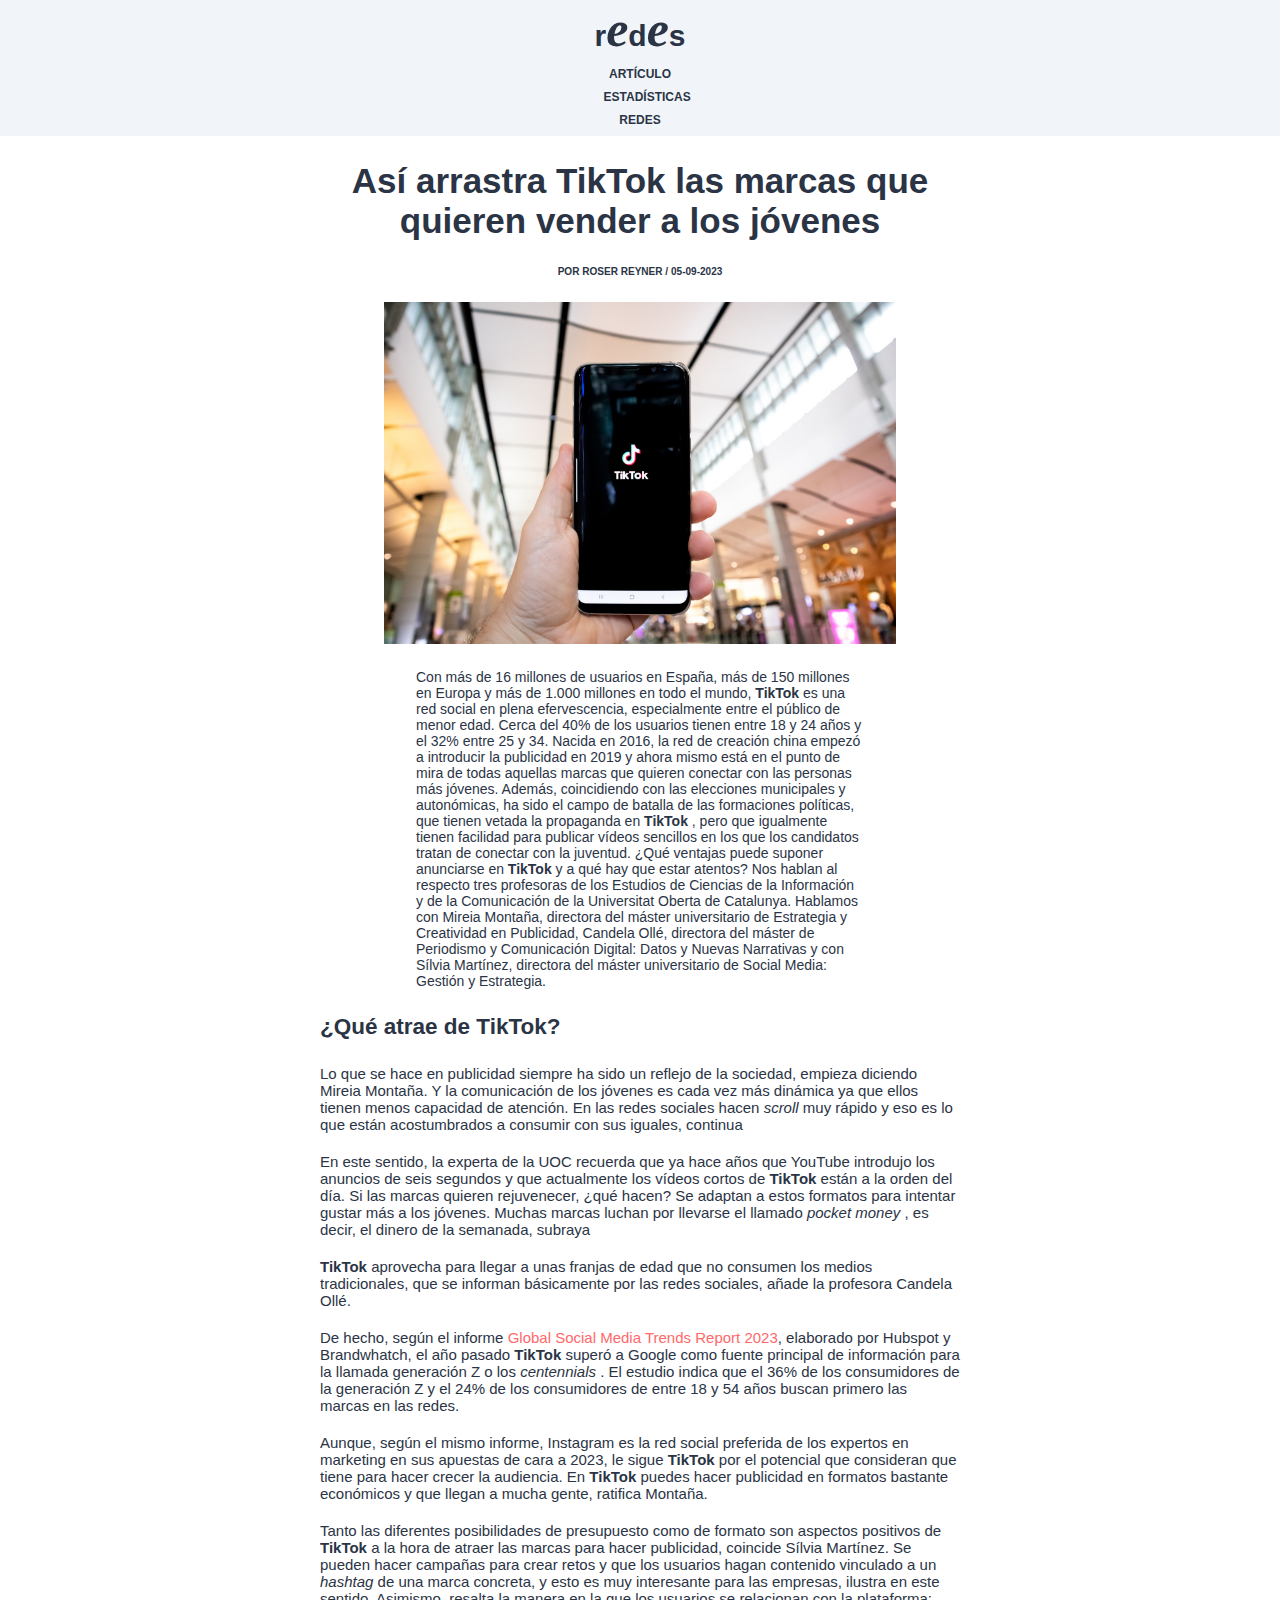
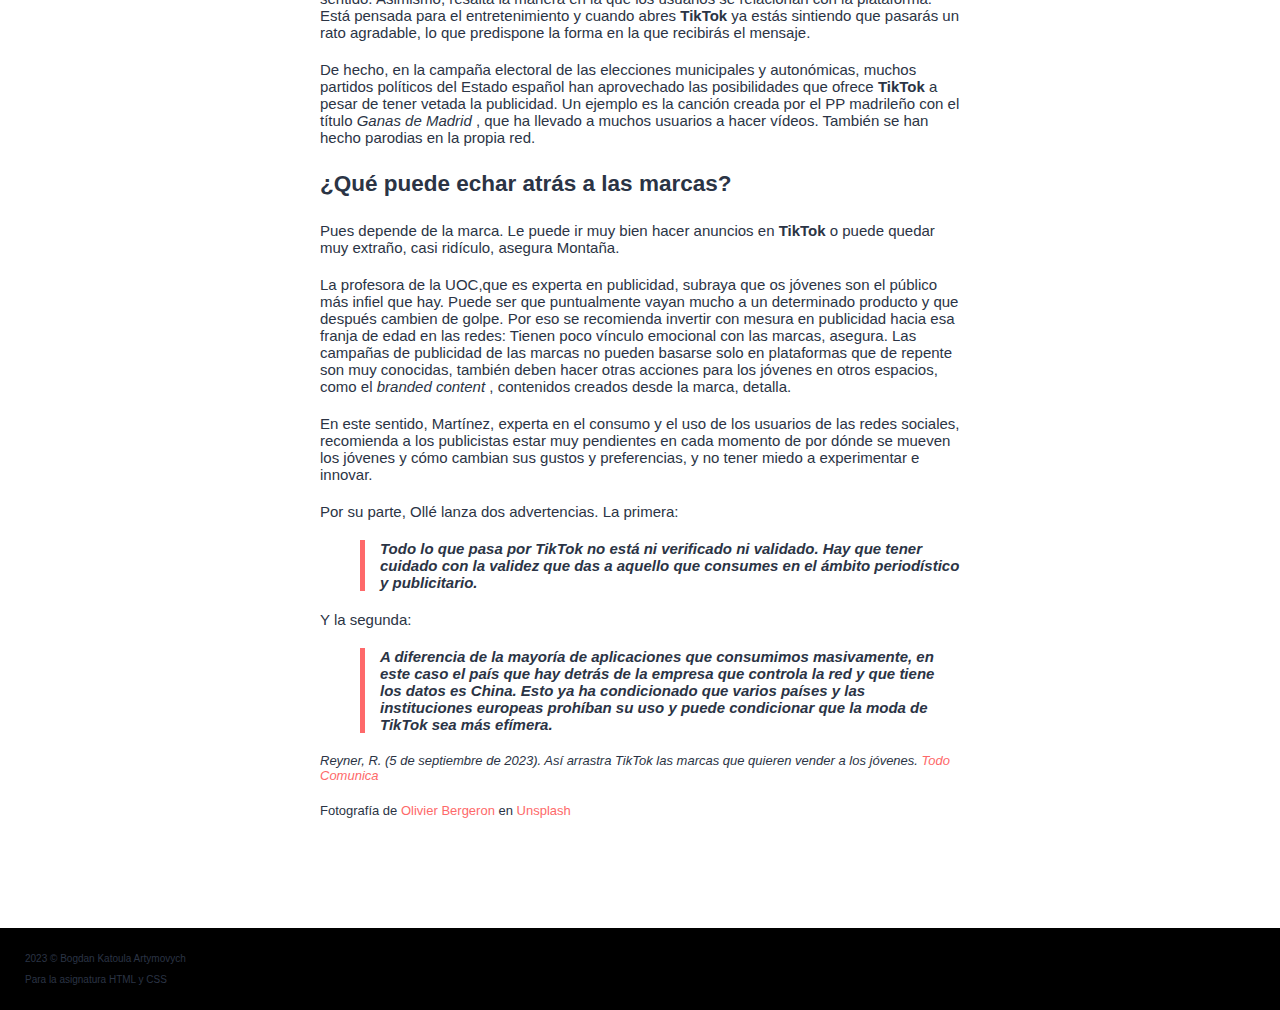
<file: index.html>
<!DOCTYPE html>
<html lang="en">
  <head>
    <meta charset="UTF-8" />
    <meta name="viewport" content="width=device-width, initial-scale=1.0" />
    <link rel="stylesheet" href="./css/estilos.css" />
    <title>Artículo</title>
  </head>
  <body>
    <header>
      <nav>
        <p class="nav__title">
          <a href="./index.html"
            >r<span class="nav__title--special">e</span>d<span
              class="nav__title--special"
              >e</span
            >s</a
          >
        </p>
        <ul class="nav__menu">
          <li class="nav__menu--element">
            <a href="./index.html">ARTÍCULO</a>
          </li>
          <li class="nav__menu--element">
            <a href="./estadisticas.html">ESTADÍSTICAS</a>
          </li>
          <li class="nav__menu--element"><a href="./redes.html">REDES</a></li>
        </ul>
      </nav>
    </header>
    <main>
      <div class="content">
        <section>
          <h1>
            Así arrastra TikTok las marcas que quieren vender a los jóvenes
          </h1>
          <h6>POR ROSER REYNER / 05-09-2023</h6>
          <img class="imgTiktok" src="./img/hero-image.jpg" alt="TikTok" />
          <article class="article1">
            Con más de 16 millones de usuarios en España, más de 150 millones en
            Europa y más de 1.000 millones en todo el mundo,
            <strong> TikTok </strong> es una red social en plena efervescencia,
            especialmente entre el público de menor edad. Cerca del 40% de los
            usuarios tienen entre 18 y 24 años y el 32% entre 25 y 34. Nacida en
            2016, la red de creación china empezó a introducir la publicidad en
            2019 y ahora mismo está en el punto de mira de todas aquellas marcas
            que quieren conectar con las personas más jóvenes. Además,
            coincidiendo con las elecciones municipales y autonómicas, ha sido
            el campo de batalla de las formaciones políticas, que tienen vetada
            la propaganda en <strong> TikTok </strong>, pero que igualmente
            tienen facilidad para publicar vídeos sencillos en los que los
            candidatos tratan de conectar con la juventud. ¿Qué ventajas puede
            suponer anunciarse en <strong> TikTok </strong> y a qué hay que
            estar atentos? Nos hablan al respecto tres profesoras de los
            Estudios de Ciencias de la Información y de la Comunicación de la
            Universitat Oberta de Catalunya. Hablamos con Mireia Montaña,
            directora del máster universitario de Estrategia y Creatividad en
            Publicidad, Candela Ollé, directora del máster de Periodismo y
            Comunicación Digital: Datos y Nuevas Narrativas y con Sílvia
            Martínez, directora del máster universitario de Social Media:
            Gestión y Estrategia.
          </article>
        </section>
        <section>
          <article>
            <h2>¿Qué atrae de TikTok?</h2>
            <p>
              Lo que se hace en publicidad siempre ha sido un reflejo de la
              sociedad, empieza diciendo Mireia Montaña. Y la comunicación de
              los jóvenes es cada vez más dinámica ya que ellos tienen menos
              capacidad de atención. En las redes sociales hacen
              <em> scroll </em> muy rápido y eso es lo que están acostumbrados a
              consumir con sus iguales, continua
            </p>
            <p>
              En este sentido, la experta de la UOC recuerda que ya hace años
              que YouTube introdujo los anuncios de seis segundos y que
              actualmente los vídeos cortos de <strong> TikTok </strong> están a
              la orden del día. Si las marcas quieren rejuvenecer, ¿qué hacen?
              Se adaptan a estos formatos para intentar gustar más a los
              jóvenes. Muchas marcas luchan por llevarse el llamado
              <em> pocket money </em>, es decir, el dinero de la semanada,
              subraya
            </p>
            <p>
              <strong> TikTok </strong> aprovecha para llegar a unas franjas de
              edad que no consumen los medios tradicionales, que se informan
              básicamente por las redes sociales, añade la profesora Candela
              Ollé.
            </p>
            <p>
              De hecho, según el informe
              <a
                href="https://offers.hubspot.com/social-media-trends-report?hubs_post-cta=anchor&hubs_post=blog.hubspot.com%2Fmarketing%2Fhubspot-blog-social-media-marketing-report&hubs_signup-url=blog.hubspot.com%2Fmarketing%2Fhubspot-blog-social-media-marketing-report&hubs_signup-cta=cta_button&hsCtaTracking=3dc1dfd9-2cb4-4498-8c57-19dbb5671820%7C1758cda9-adcb-40f3-a7c5-4480017a2815"
                >Global Social Media Trends Report 2023</a
              >, elaborado por Hubspot y Brandwhatch, el año pasado
              <strong> TikTok </strong> superó a Google como fuente principal de
              información para la llamada generación Z o los
              <em> centennials </em>. El estudio indica que el 36% de los
              consumidores de la generación Z y el 24% de los consumidores de
              entre 18 y 54 años buscan primero las marcas en las redes.
            </p>
            <p>
              Aunque, según el mismo informe, Instagram es la red social
              preferida de los expertos en marketing en sus apuestas de cara a
              2023, le sigue <strong> TikTok </strong> por el potencial que
              consideran que tiene para hacer crecer la audiencia. En
              <strong> TikTok </strong> puedes hacer publicidad en formatos
              bastante económicos y que llegan a mucha gente, ratifica Montaña.
            </p>
            <p>
              Tanto las diferentes posibilidades de presupuesto como de formato
              son aspectos positivos de <strong> TikTok </strong> a la hora de
              atraer las marcas para hacer publicidad, coincide Sílvia Martínez.
              Se pueden hacer campañas para crear retos y que los usuarios hagan
              contenido vinculado a un <em> hashtag </em> de una marca concreta,
              y esto es muy interesante para las empresas, ilustra en este
              sentido. Asimismo, resalta la manera en la que los usuarios se
              relacionan con la plataforma: Está pensada para el entretenimiento
              y cuando abres <strong> TikTok </strong> ya estás sintiendo que
              pasarás un rato agradable, lo que predispone la forma en la que
              recibirás el mensaje.
            </p>
            <p>
              De hecho, en la campaña electoral de las elecciones municipales y
              autonómicas, muchos partidos políticos del Estado español han
              aprovechado las posibilidades que ofrece
              <strong> TikTok </strong> a pesar de tener vetada la publicidad.
              Un ejemplo es la canción creada por el PP madrileño con el título
              <em> Ganas de Madrid </em>, que ha llevado a muchos usuarios a
              hacer vídeos. También se han hecho parodias en la propia red.
            </p>
          </article>
        </section>
        <section>
          <article>
            <h2>¿Qué puede echar atrás a las marcas?</h2>
            <p>
              Pues depende de la marca. Le puede ir muy bien hacer anuncios en
              <strong> TikTok </strong> o puede quedar muy extraño, casi
              ridículo, asegura Montaña.
            </p>
            <p>
              La profesora de la UOC,que es experta en publicidad, subraya que
              os jóvenes son el público más infiel que hay. Puede ser que
              puntualmente vayan mucho a un determinado producto y que después
              cambien de golpe. Por eso se recomienda invertir con mesura en
              publicidad hacia esa franja de edad en las redes: Tienen poco
              vínculo emocional con las marcas, asegura. Las campañas de
              publicidad de las marcas no pueden basarse solo en plataformas que
              de repente son muy conocidas, también deben hacer otras acciones
              para los jóvenes en otros espacios, como el
              <em> branded content </em>, contenidos creados desde la marca,
              detalla.
            </p>
            <p>
              En este sentido, Martínez, experta en el consumo y el uso de los
              usuarios de las redes sociales, recomienda a los publicistas estar
              muy pendientes en cada momento de por dónde se mueven los jóvenes
              y cómo cambian sus gustos y preferencias, y no tener miedo a
              experimentar e innovar.
            </p>
            <p>Por su parte, Ollé lanza dos advertencias. La primera:</p>
            <p class="quote">
              <em
                ><strong>
                  Todo lo que pasa por TikTok no está ni verificado ni validado.
                  Hay que tener cuidado con la validez que das a aquello que
                  consumes en el ámbito periodístico y publicitario.</strong
                ></em
              >
            </p>
            <p>Y la segunda:</p>
            <p class="quote">
              <em
                ><strong>
                  A diferencia de la mayoría de aplicaciones que consumimos
                  masivamente, en este caso el país que hay detrás de la empresa
                  que controla la red y que tiene los datos es China. Esto ya ha
                  condicionado que varios países y las instituciones europeas
                  prohíban su uso y puede condicionar que la moda de TikTok sea
                  más efímera.</strong
                ></em
              >
            </p>
          </article>
        </section>
        <p class="bibliography">
          <em>
            Reyner, R. (5 de septiembre de 2023). Así arrastra TikTok las marcas
            que quieren vender a los jóvenes.

            <a href="https://blogs.uoc.edu/comunicacio/es">Todo Comunica</a></em
          >
        </p>
        <p class="bibliography">
          Fotografía de
          <a
            href="https://unsplash.com/es/@obergeron?utm_source=unsplash&utm_medium=referral&utm_content=creditCopyText"
            >Olivier Bergeron</a
          >
          en <a href="https://unsplash.com">Unsplash</a>
        </p>
      </div>
    </main>
    <footer>
      <ul>
        <li>2023 © Bogdan Katoula Artymovych</li>
        <li>Para la asignatura HTML y CSS</li>
      </ul>
    </footer>
  </body>
</html>
</file>
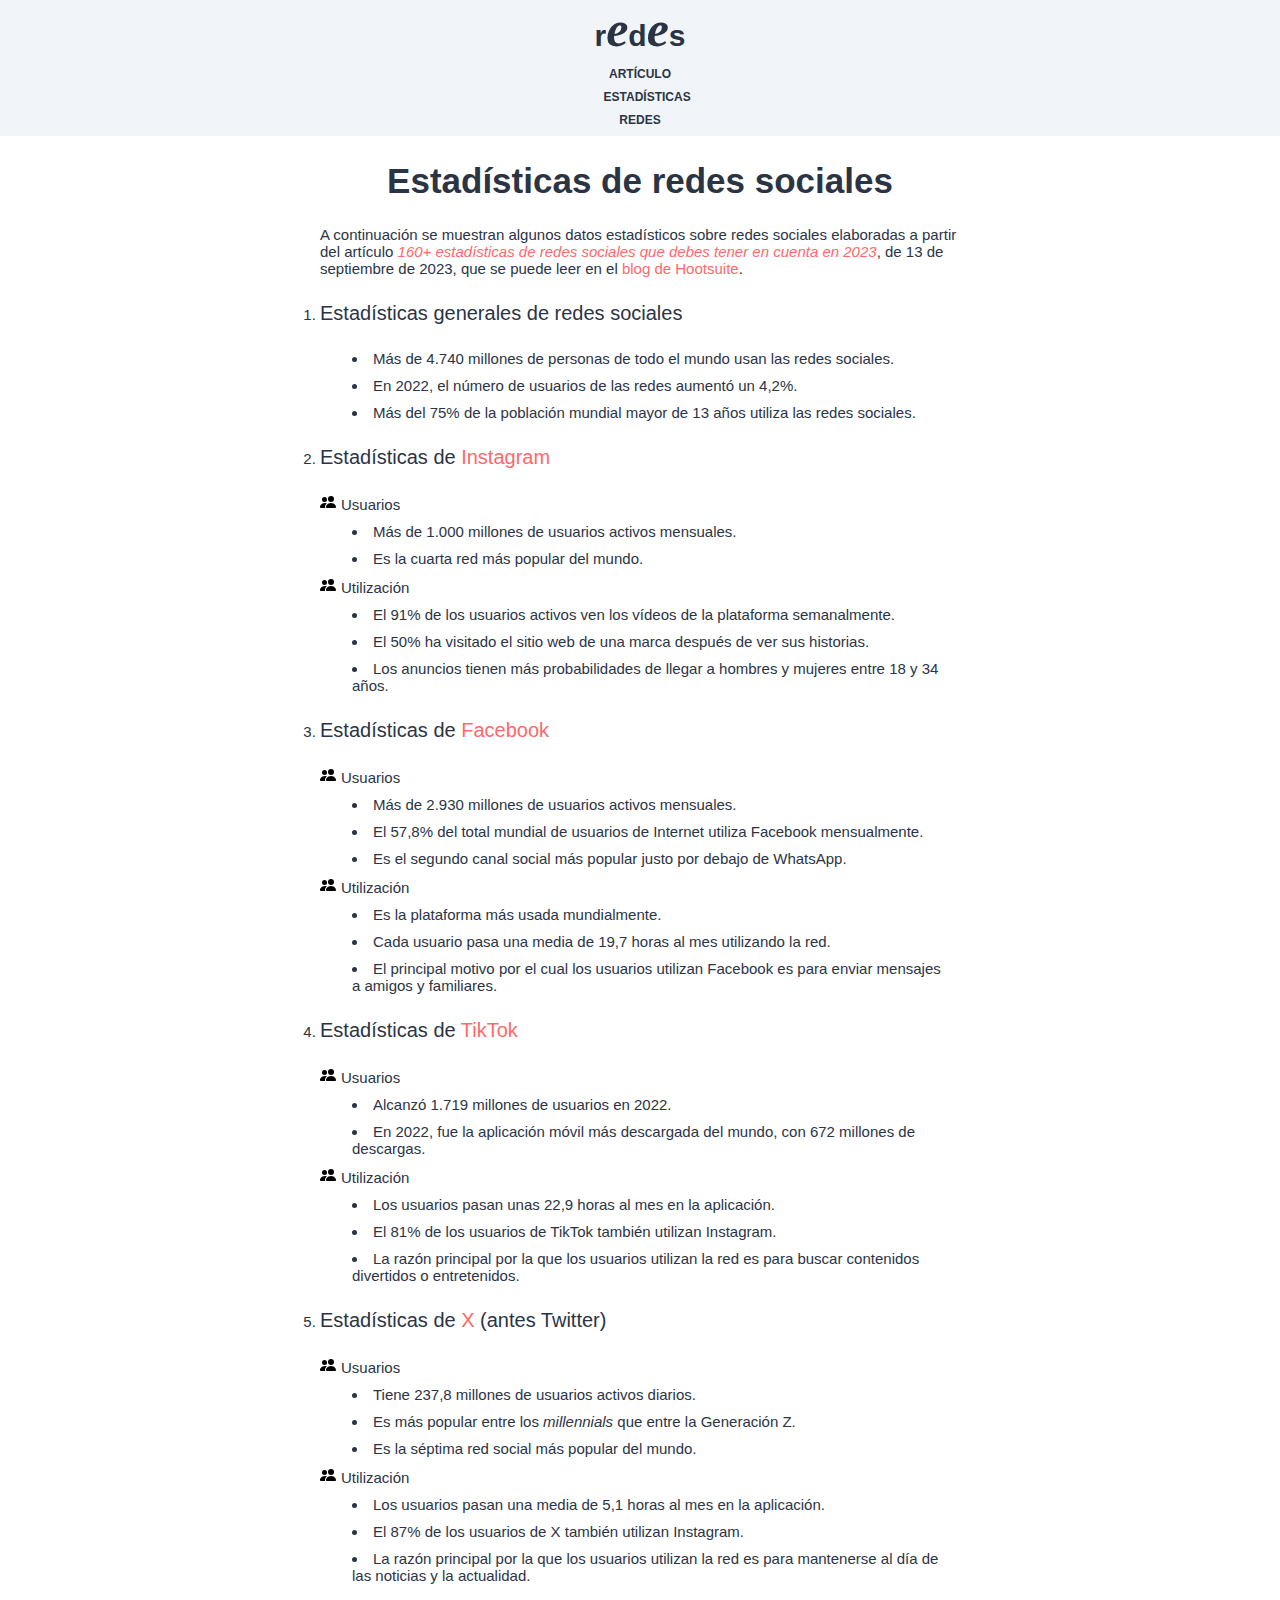
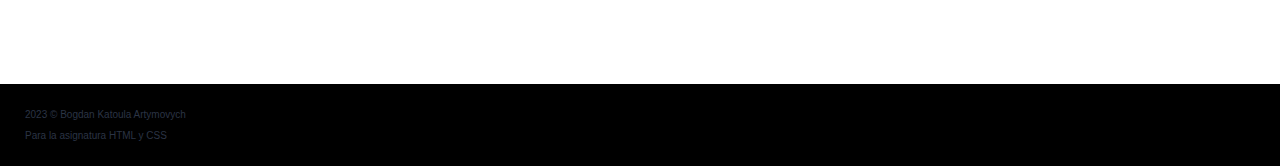
<file: estadisticas.html>
<!DOCTYPE html>
<html lang="en">
  <head>
    <meta charset="UTF-8" />
    <meta name="viewport" content="width=device-width, initial-scale=1.0" />
    <link rel="stylesheet" href="./css/estilos.css" />
    <title>Estadísticas</title>
  </head>
  <body>
    <header>
      <nav>
        <p class="nav__title">
          <a href="./index.html"
            >r<span class="nav__title--special">e</span>d<span
              class="nav__title--special"
              >e</span
            >s</a
          >
        </p>
        <ul class="nav__menu">
          <li class="nav__menu--element">
            <a href="./index.html">ARTÍCULO</a>
          </li>
          <li class="nav__menu--element">
            <a href="./estadisticas.html">ESTADÍSTICAS</a>
          </li>
          <li class="nav__menu--element"><a href="./redes.html">REDES</a></li>
        </ul>
      </nav>
    </header>
    <main>
      <div class="content">
        <h1>Estadísticas de redes sociales</h1>
        <p>
          A continuación se muestran algunos datos estadísticos sobre redes
          sociales elaboradas a partir del artículo
          <em
            ><a
              href="https://blog.hootsuite.com/es/125-estadisticas-de-redes-sociales/#Estadisticas_generales_de_redes_sociales"
              >160+ estadísticas de redes sociales que debes tener en cuenta en
              2023</a
            ></em
          >, de 13 de septiembre de 2023, que se puede leer en el
          <a href="https://blog.hootsuite.com/es/">blog de Hootsuite</a>.
        </p>
        <ol>
          <li><h3>Estadísticas generales de redes sociales</h3></li>
          <ul class="generalStats">
            <li>
              Más de 4.740 millones de personas de todo el mundo usan las redes
              sociales.
            </li>
            <li>
              En 2022, el número de usuarios de las redes aumentó un 4,2%.
            </li>
            <li>
              Más del 75% de la población mundial mayor de 13 años utiliza las
              redes sociales.
            </li>
          </ul>
          <li>
            <h3>
              Estadísticas de <a href="./redes.html#Instagram">Instagram</a>
            </h3>
            <ul>
              <li class="users">
                <span class="users__user">Usuarios</span>
                <ul class="generalStats">
                  <li>Más de 1.000 millones de usuarios activos mensuales.</li>
                  <li>Es la cuarta red más popular del mundo.</li>
                </ul>
              </li>
              <li class="uses">
                <span class="users__user">Utilización</span>
                <ul class="generalStats">
                  <li>
                    El 91% de los usuarios activos ven los vídeos de la
                    plataforma semanalmente.
                  </li>
                  <li>
                    El 50% ha visitado el sitio web de una marca después de ver
                    sus historias.
                  </li>
                  <li>
                    Los anuncios tienen más probabilidades de llegar a hombres y
                    mujeres entre 18 y 34 años.
                  </li>
                </ul>
              </li>
            </ul>
          </li>
          <li>
            <h3>
              Estadísticas de <a href="./redes.html#Facebook">Facebook</a>
            </h3>
            <ul>
              <li class="users">
                <span class="users__user">Usuarios</span>
                <ul class="generalStats">
                  <li>Más de 2.930 millones de usuarios activos mensuales.</li>
                  <li>
                    El 57,8% del total mundial de usuarios de Internet utiliza
                    Facebook mensualmente.
                  </li>
                  <li>
                    Es el segundo canal social más popular justo por debajo de
                    WhatsApp.
                  </li>
                </ul>
              </li>
              <li class="uses">
                <span class="users__user">Utilización</span>
                <ul class="generalStats">
                  <li>Es la plataforma más usada mundialmente.</li>
                  <li>
                    Cada usuario pasa una media de 19,7 horas al mes utilizando
                    la red.
                  </li>
                  <li>
                    El principal motivo por el cual los usuarios utilizan
                    Facebook es para enviar mensajes a amigos y familiares.
                  </li>
                </ul>
              </li>
            </ul>
          </li>
          <li>
            <h3>Estadísticas de <a href="./redes.html#TikTok">TikTok</a></h3>
            <ul>
              <li class="users">
                <span class="users__user">Usuarios</span>
                <ul class="generalStats">
                  <li>Alcanzó 1.719 millones de usuarios en 2022.</li>
                  <li>
                    En 2022, fue la aplicación móvil más descargada del mundo,
                    con 672 millones de descargas.
                  </li>
                </ul>
              </li>
              <li class="uses">
                <span class="users__user">Utilización</span>
                <ul class="generalStats">
                  <li>
                    Los usuarios pasan unas 22,9 horas al mes en la aplicación.
                  </li>
                  <li>
                    El 81% de los usuarios de TikTok también utilizan Instagram.
                  </li>
                  <li>
                    La razón principal por la que los usuarios utilizan la red
                    es para buscar contenidos divertidos o entretenidos.
                  </li>
                </ul>
              </li>
            </ul>
          </li>
          <li>
            <h3>
              Estadísticas de <a href="./redes.html#X">X</a> (antes Twitter)
            </h3>
            <ul>
              <li class="users">
                <span class="users__user">Usuarios</span>
                <ul class="generalStats">
                  <li>Tiene 237,8 millones de usuarios activos diarios.</li>
                  <li>
                    Es más popular entre los <em> millennials </em> que entre la
                    Generación Z.
                  </li>
                  <li>Es la séptima red social más popular del mundo.</li>
                </ul>
              </li>
              <li class="uses">
                <span class="users__user">Utilización</span>
                <ul class="generalStats">
                  <li>
                    Los usuarios pasan una media de 5,1 horas al mes en la
                    aplicación.
                  </li>
                  <li>
                    El 87% de los usuarios de X también utilizan Instagram.
                  </li>
                  <li>
                    La razón principal por la que los usuarios utilizan la red
                    es para mantenerse al día de las noticias y la actualidad.
                  </li>
                </ul>
              </li>
            </ul>
          </li>
        </ol>
      </div>
    </main>
    <footer>
      <ul>
        <li>2023 © Bogdan Katoula Artymovych</li>
        <li>Para la asignatura HTML y CSS</li>
      </ul>
    </footer>
  </body>
</html>
</file>
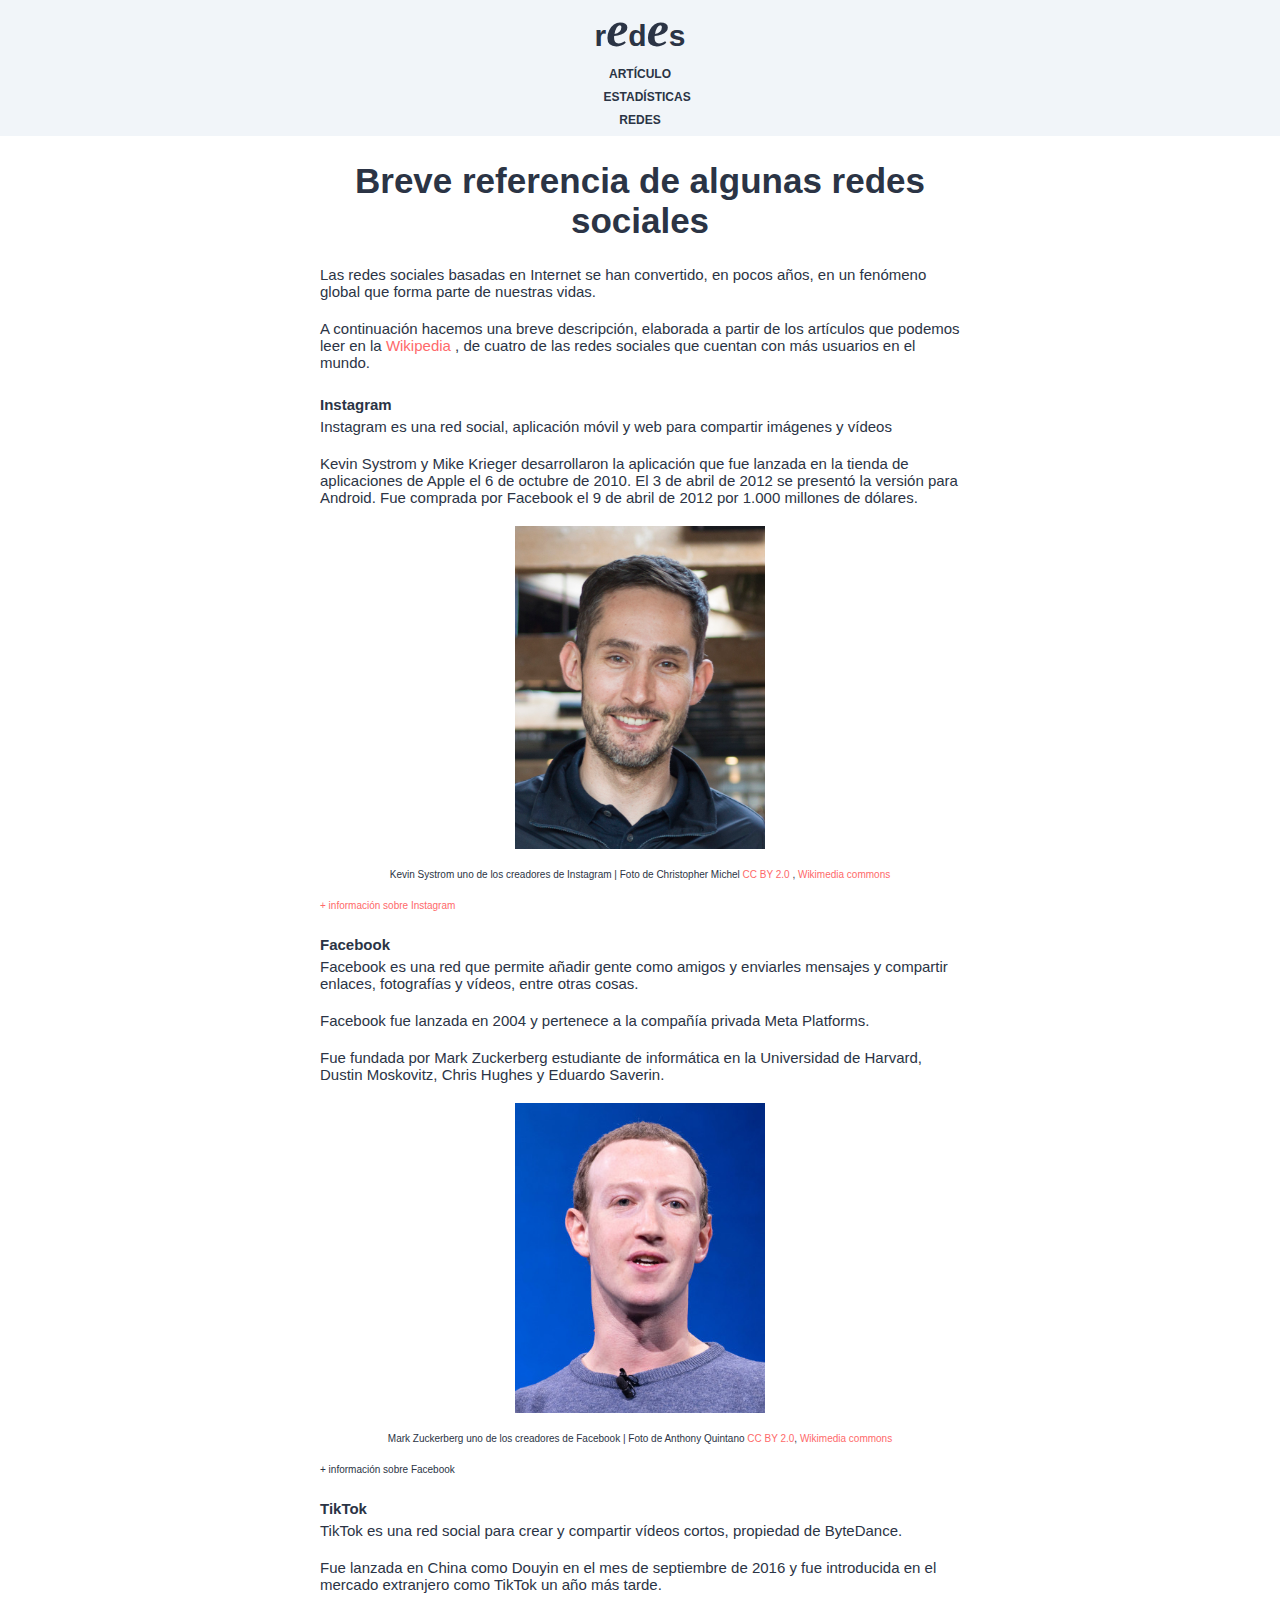
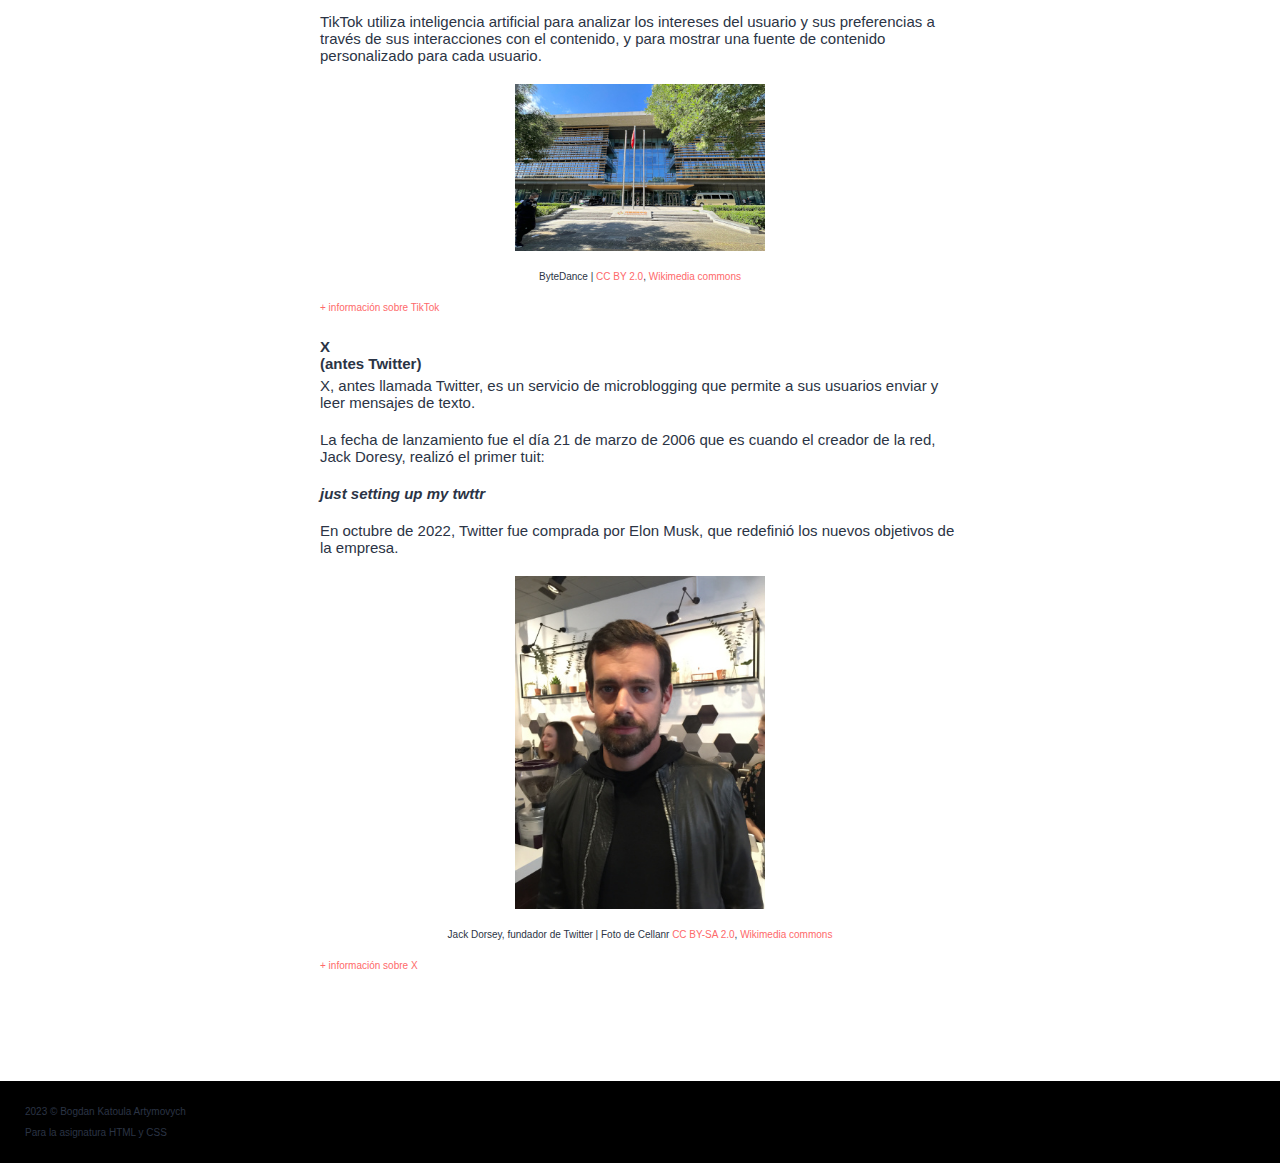
<file: redes.html>
<!DOCTYPE html>
<html lang="en">
  <head>
    <meta charset="UTF-8" />
    <meta name="viewport" content="width=device-width, initial-scale=1.0" />
    <link rel="stylesheet" href="./css/estilos.css" />
    <title>Redes</title>
  </head>
  <body>
    <header>
      <nav>
        <p class="nav__title">
          <a href="./index.html"
            >r<span class="nav__title--special">e</span>d<span
              class="nav__title--special"
              >e</span
            >s</a
          >
        </p>
        <ul class="nav__menu">
          <li class="nav__menu--element">
            <a href="./index.html">ARTÍCULO</a>
          </li>
          <li class="nav__menu--element">
            <a href="./estadisticas.html">ESTADÍSTICAS</a>
          </li>
          <li class="nav__menu--element"><a href="./redes.html">REDES</a></li>
        </ul>
      </nav>
    </header>
    <main>
      <div class="content">
        <h1>Breve referencia de algunas redes sociales</h1>
        <p>
          Las redes sociales basadas en Internet se han convertido, en pocos
          años, en un fenómeno global que forma parte de nuestras vidas.
        </p>
        <p>
          A continuación hacemos una breve descripción, elaborada a partir de
          los artículos que podemos leer en la
          <a href="https://es.wikipedia.org"> Wikipedia </a>, de cuatro de las
          redes sociales que cuentan con más usuarios en el mundo.
        </p>
        <section>
          <article>
            <h2 class="redesH2"><div id="Instagram">Instagram</div></h2>
            <p>
              Instagram es una red social, aplicación móvil y web para compartir
              imágenes y vídeos
            </p>
            <p>
              Kevin Systrom y Mike Krieger desarrollaron la aplicación que fue
              lanzada en la tienda de aplicaciones de Apple el 6 de octubre de
              2010. El 3 de abril de 2012 se presentó la versión para Android.
              Fue comprada por Facebook el 9 de abril de 2012 por 1.000 millones
              de dólares.
            </p>
            <div class="articleInfo">
              <img
                class="articleInfo__Img"
                src="./img/Kevin-Systrom.jpg"
                alt="Kevin Systrom"
              />
              <p>
                Kevin Systrom uno de los creadores de Instagram | Foto de
                Christopher Michel
                <a href="https://creativecommons.org/licenses/by/2.0">
                  CC BY 2.0 </a
                >,
                <a
                  href="https://commons.wikimedia.org/w/index.php?curid=70110510"
                  >Wikimedia commons</a
                >
              </p>
            </div>
            <p class="moreInfo">
              <a href="https://es.wikipedia.org /wiki/Instagram"
                >+ información sobre Instagram</a
              >
            </p>
          </article>
        </section>
        <section>
          <article>
            <h2 class="redesH2"><div id="Facebook">Facebook</div></h2>
            <p>
              Facebook es una red que permite añadir gente como amigos y
              enviarles mensajes y compartir enlaces, fotografías y vídeos,
              entre otras cosas.
            </p>
            <p>
              Facebook fue lanzada en 2004 y pertenece a la compañía privada
              Meta Platforms.
            </p>
            <p>
              Fue fundada por Mark Zuckerberg estudiante de informática en la
              Universidad de Harvard, Dustin Moskovitz, Chris Hughes y Eduardo
              Saverin.
            </p>
            <div class="articleInfo">
              <img
                class="articleInfo__Img"
                src="./img/Mark-Zuckerberg.jpg"
                alt="Mark Zuckerberg"
              />
              <p>
                Mark Zuckerberg uno de los creadores de Facebook | Foto de
                Anthony Quintano
                <a href="https://creativecommons.org/licenses/by/2.0"
                  >CC BY 2.0</a
                >,
                <a
                  href="https://commons.wikimedia.org/w/index.php?curid=90784061"
                  >Wikimedia commons</a
                >
              </p>
            </div>
            <p class="moreInfo">
              <a href="https://es.wikipedia.org /wiki/Facebook"></a> +
              información sobre Facebook
            </p>
          </article>
        </section>
        <section>
          <article>
            <h2 class="redesH2"><div id="TikTok">TikTok</div></h2>
            <p>
              TikTok es una red social para crear y compartir vídeos cortos,
              propiedad de ByteDance.
            </p>
            <p>
              Fue lanzada en China como Douyin en el mes de septiembre de 2016 y
              fue introducida en el mercado extranjero como TikTok un año más
              tarde.
            </p>
            <p>
              TikTok utiliza inteligencia artificial para analizar los intereses
              del usuario y sus preferencias a través de sus interacciones con
              el contenido, y para mostrar una fuente de contenido personalizado
              para cada usuario.
            </p>
            <div class="articleInfo">
              <img
                class="articleInfo__Img"
                src="./img/ByteDance.jpg"
                alt="Byte Dance"
              />
              <p>
                ByteDance |
                <a href="https://creativecommons.org/licenses/by/2.0"
                  >CC BY 2.0</a
                >,
                <a
                  href="https://commons.wikimedia.org/w/index.php?curid=121183822"
                  >Wikimedia commons</a
                >
              </p>
            </div>
            <p class="moreInfo">
              <a href="https://es.wikipedia.org /wiki/TikTok"
                >+ información sobre TikTok</a
              >
            </p>
          </article>
        </section>
        <section>
          <article>
            <h2 class="redesH2">
              <div id="X">X</div>
              (antes Twitter)
            </h2>
            <p>
              X, antes llamada Twitter, es un servicio de microblogging que
              permite a sus usuarios enviar y leer mensajes de texto.
            </p>
            <p>
              La fecha de lanzamiento fue el día 21 de marzo de 2006 que es
              cuando el creador de la red, Jack Doresy, realizó el primer tuit:
            </p>
            <p>
              <strong><em>just setting up my twttr</em></strong>
            </p>
            <p>
              En octubre de 2022, Twitter fue comprada por Elon Musk, que
              redefinió los nuevos objetivos de la empresa.
            </p>
            <div class="articleInfo">
              <img
                class="articleInfo__Img"
                src="./img/Jack-Dorsey.jpg"
                alt="Jack Dorsey"
              />
              <p>
                Jack Dorsey, fundador de Twitter | Foto de Cellanr
                <a href="https://creativecommons.org/licenses/by-sa/2.0"
                  >CC BY-SA 2.0</a
                >,
                <a
                  href="https://commons.wikimedia.org/w/index.php?curid=43890931"
                  >Wikimedia commons</a
                >
              </p>
            </div>
            <p class="moreInfo">
              <a href="https://es.wikipedia.org /wiki/Twitter"
                >+ información sobre X</a
              >
            </p>
          </article>
        </section>
      </div>
    </main>
    <footer>
      <ul>
        <li>2023 © Bogdan Katoula Artymovych</li>
        <li>Para la asignatura HTML y CSS</li>
      </ul>
    </footer>
  </body>
</html>
</file>
<file: css/estilos.css>
*{
    margin: 0;
    padding: 0;
    font-family: Verdana, Tahoma, sans-serif;
    color: rgb(43,52,69);
  }
  a:link, a:visited{
    color: rgb(43, 52, 69);
    text-decoration: none;
  }
  a:hover{
    color: rgb(254, 105, 106);
  }
  header{
    display: flex;
    text-align: center;
    justify-content: center;
    background-color: rgb(241, 245, 249);
  }
  .nav__title{
    font-size: 30px;
    font-weight: 700;
  }
  .nav__title--special{
    font-family: Georgia, 'Times New Roman', serif;
    font-style: italic;
    font-size: 50px;
  }
  .nav__title--special:hover {
    color: rgb(254, 105, 106);
  }
  .nav__menu{
    list-style: none;
    font-weight: bold;
    font-size: 12px;
  }
  .nav__menu--element{
    margin: 10% 10%;
  }
  main{
    display: flex;
    flex-direction: column;
    width: 100%;
    font-size: 15px;
  }
  .content{
    margin-left: 25%;
    margin-right: 25%;
  }
  .imgTiktok{
    width: 80%;
    margin: 0 auto;
    margin-top: 25px;
    display: flex;
    text-align: center;
  }
  main a:link, main a:visited {
    text-decoration: none;
    color: rgb(254, 105, 106);
  }
  main a:hover {
    color: rgba(254, 105, 106, 0.5);
  }
  h1{
    margin-top: 25px;
    margin-bottom: 25px;
    display: flex;
    text-align: center;
    font-size: 35px;
    justify-content: center;
  }
  h2{
    margin-top: 25px;
    margin-bottom: 25px;
  }
  .redesH2{
    margin-top: 25px;
    margin-bottom: 5px;
    font-size: 15px;
  }
  h3{
    margin-top: 25px;
    margin-bottom: 25px;
    font-weight: 500;
    font-size: 20px;
  }
  h6{
    display: flex;
    text-align: center;
    justify-content: center;
    align-items: center;
  }
  .article1{
    margin-top: 25px;
    padding-left: 15%;
    padding-right: 15%;
    font-size: 14px;
  }
  article p {
    margin-bottom: 20px;
  }
  div p {
    margin-bottom: 20px;
  }
  .articleInfo{
    display: flex;
    align-items: center;
    text-align: center;
    flex-direction: column;
  }
  .articleInfo__Img{
    width: 250px;
    margin-bottom: 20px;
  }
  .articleInfo p{
    font-size: 10px;
  }
  .generalStats{
    list-style-type: disc;
  list-style-position: inside;
  color: rgb(43, 52, 69);
  }
  .generalStats li{
    margin: 10px 10px;
    margin-left: 5%;
  }
  .moreInfo{
    font-size: 10px;
  }
  .users{
    list-style: none;
  }
  .users__user::before {
    content: url("/img/users.svg");
    display: inline-block;
    width: 16px; 
    height: 16px; 
    margin-right: 5px; 
  }
  .uses{
    list-style: none;
  }
  .uses__use::before{
    content: url("/img/users.svg");
    display: inline-block;
    width: 16px; 
    height: 16px; 
    margin-right: 5px; 
  }
  .quote{
    position: relative;
    padding-left: 20px;
    margin-left: 40px;
  }
  .quote::before{
    content: "";
    position: absolute;
    top: 0;
    left: 0;
    width: 5px; 
    height: 100%;
    background-color: rgb(254, 105, 106);
  }
  .bibliography{
    font-size: 13px;
  }
  footer{
    color: rgb(255,255,255);
    background-color: rgb(0,0,0);
    margin-top: 10vh;
    font-size: 10px;
    padding: 25px 25px 15px 25px;
  }
  footer ul {
    list-style: none;
  }
  footer li{
    padding-bottom: 10px;
  }
</file>
